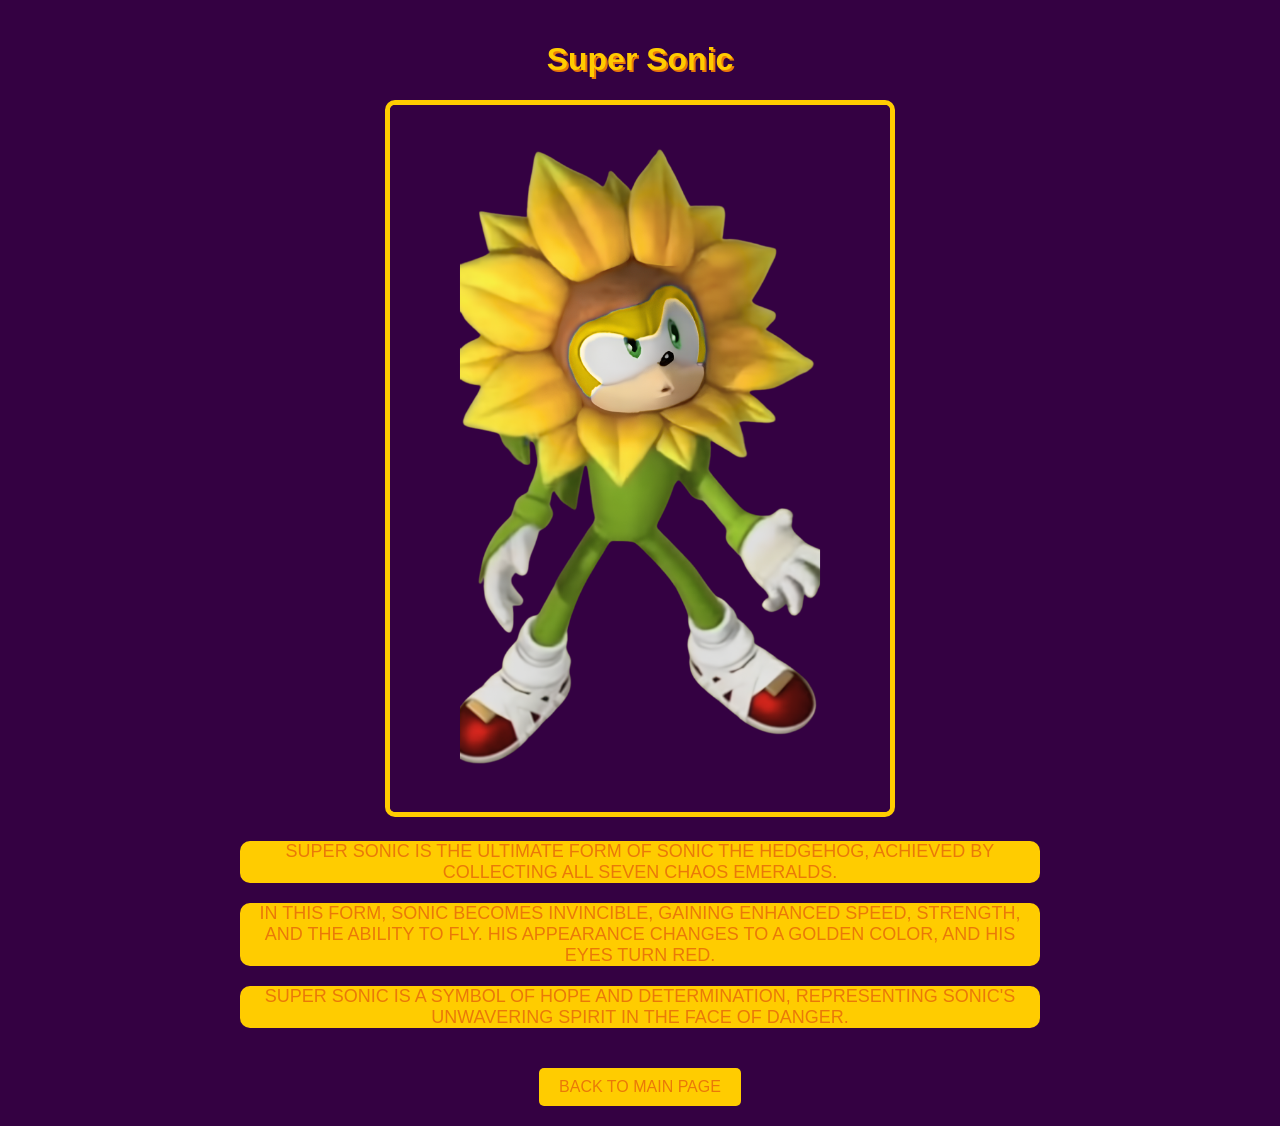
<file: nextpage.html>
<!DOCTYPE html>
<html lang="en">
<head>
    <meta charset="UTF-8">
    <meta name="viewport" content="width=device-width, initial-scale=1.0">
    <title>Super Sonic</title>
    <link rel="icon" type="image/jfif" href="Super Sonic (1).jfif">
    <style>
        body {
            font-family: Arial, sans-serif;
            text-align: center;
            background-color: #340142;
            margin: 0;
            padding: 20px;
        }
        h1 {
            color: #ffcc00;
            text-shadow: 2px 2px #ea7908;
        }
        img {
            width: 500px;
            height: auto;
            border-radius: 10px;
            border: 5px solid #ffcc00;
        }
        .description {
            font-size: 18px;
            border-radius: 10px;
            width: 800px;
            height: auto;
            margin: 20px auto;
            background-color: #ffcc00;
            color: #ea7908;
        }
        a {
            display: inline-block;
            margin-top: 20px;
            padding: 10px 20px;
            background-color: #ffcc00;
            color: #ea7908;
            text-decoration: none;
            border-radius: 5px;
        }
        a:hover {
            background-color: #ea7908;
            color: rgb(255, 230, 0);
        }

    </style>
</head>
<body>
    <h1>Super Sonic</h1>
    <img src ="sonic super flower.png" alt="Super Sonic">
    <p class="description">SUPER SONIC IS THE ULTIMATE FORM OF SONIC THE HEDGEHOG, ACHIEVED BY COLLECTING ALL SEVEN CHAOS EMERALDS.</p>
    <p class="description">IN THIS FORM, SONIC BECOMES INVINCIBLE, GAINING ENHANCED SPEED, STRENGTH, AND THE ABILITY TO FLY. HIS APPEARANCE CHANGES TO A GOLDEN COLOR, AND HIS EYES TURN RED.</p>
    <p class="description">SUPER SONIC IS A SYMBOL OF HOPE AND DETERMINATION, REPRESENTING SONIC'S UNWAVERING SPIRIT IN THE FACE OF DANGER.</p>
    <a  href ="index.html">BACK TO MAIN PAGE</a>
</body>
</html>
</file>
